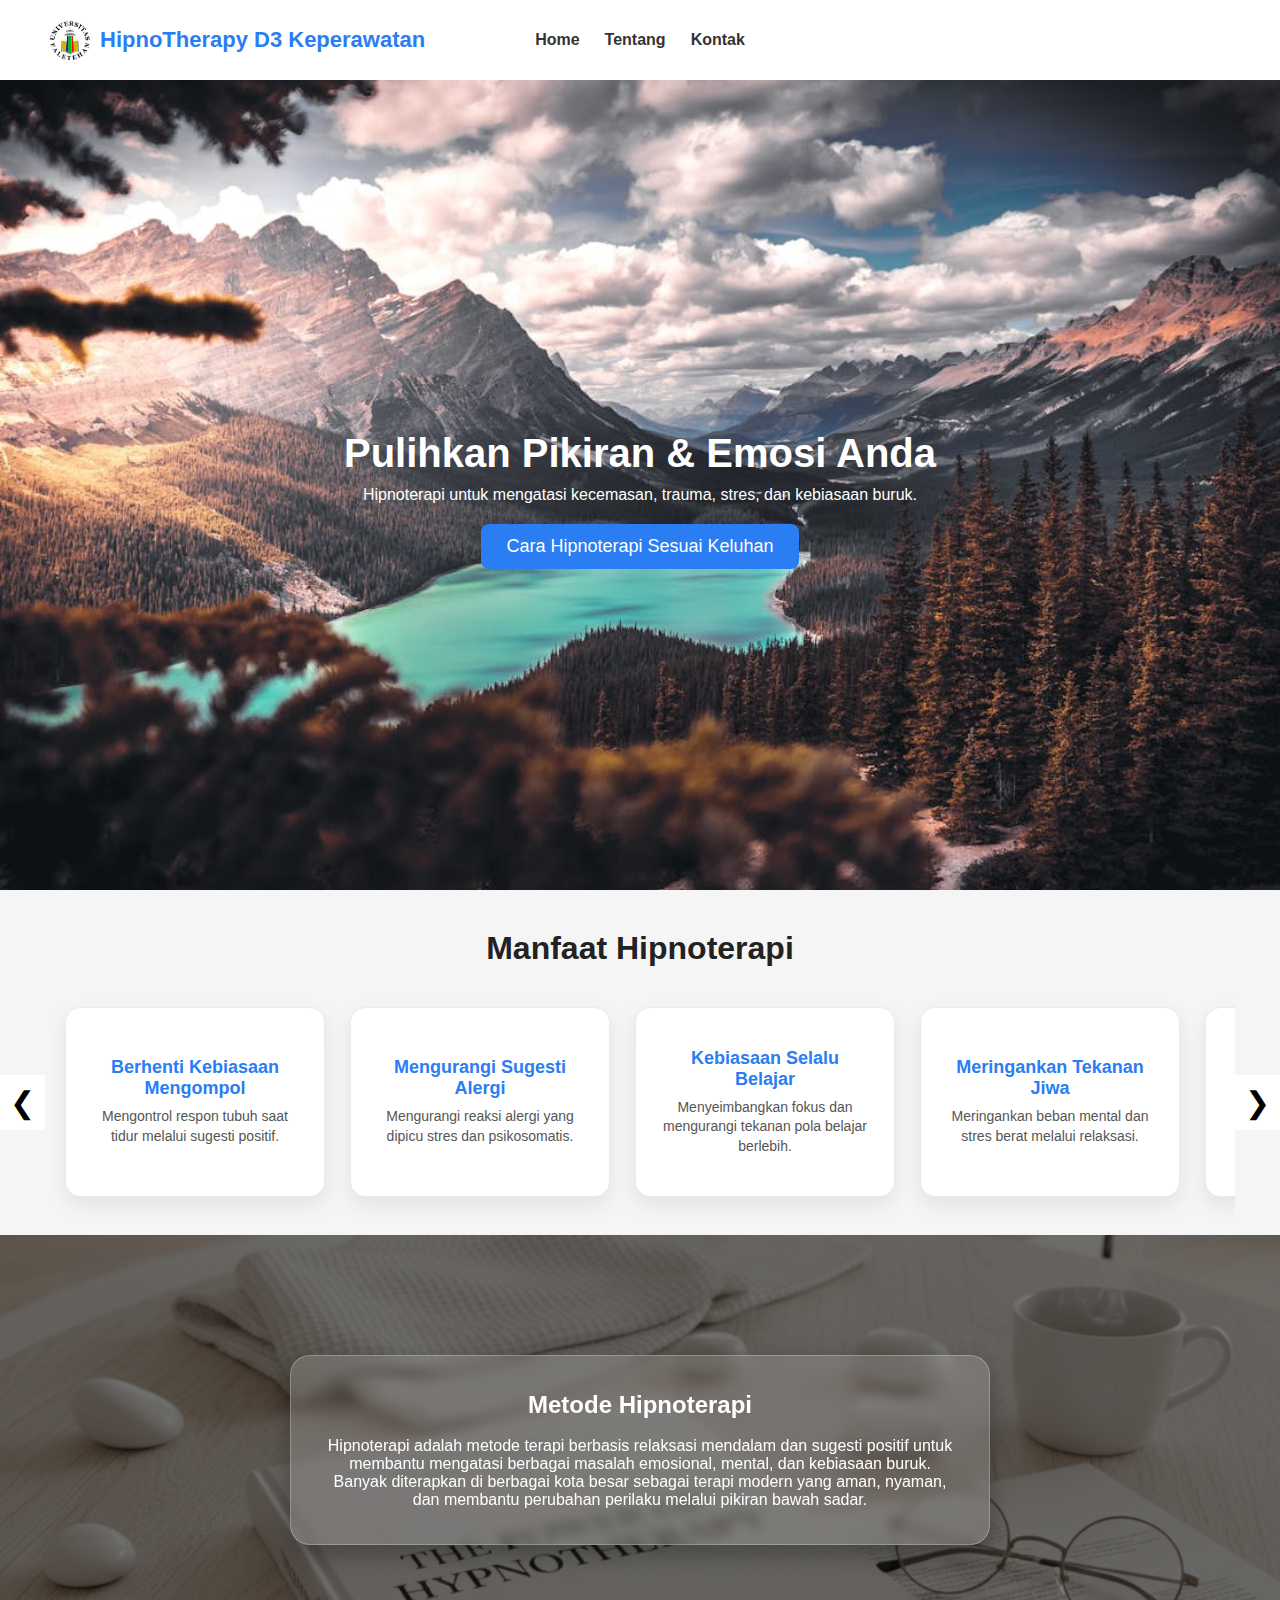
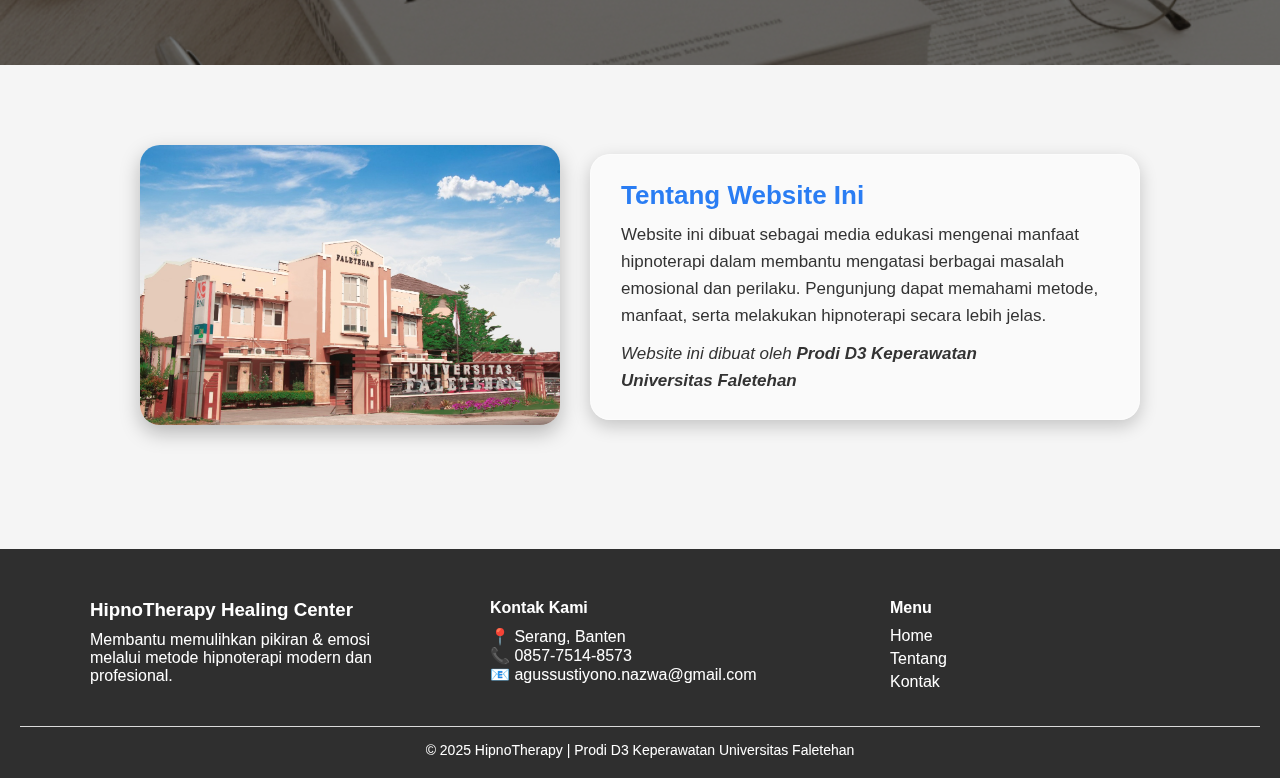
<file: index.html>
<!DOCTYPE html>
<html lang="id">
<head>
  <meta charset="UTF-8">
  <meta name="viewport" content="width=device-width, initial-scale=1.0">
  <title>Hipnoterapi Healing Center</title>
  <link rel="stylesheet" href="style.css">
</head>
<body>

<!-- NAVBAR -->
<header>
  <nav class="navbar">
   <div class="logo">
  <img src="image/logo.png" alt="Logo" class="logo-img">
  <span>HipnoTherapy D3 Keperawatan</span>
</div>

    <ul>
      <li><a href="index.html">Home</a></li>
      <li><a href="#about-web">Tentang</a></li>
      <li><a href="#footer">Kontak</a></li>
    </ul>
  </nav>
</header>

<!-- HERO -->
<section class="hero">
  <div class="hero-text">
    <h1>Pulihkan Pikiran & Emosi Anda</h1>
    <p>Hipnoterapi untuk mengatasi kecemasan, trauma, stres, dan kebiasaan buruk.</p>
    <button class="cta" onclick="window.location.href='keluhan.html'">
    Cara Hipnoterapi Sesuai Keluhan
    </button>

  </div>
</section>
<!-- SERVICES -->
<section id="services">
  <h2 class="section-title">Manfaat Hipnoterapi</h2>

  <div class="service-wrapper">
    <button class="arrow left">&#10094;</button>

    <div class="service-container">

      <div class="service-card"><h3>Berhenti Kebiasaan Mengompol</h3><p>Mengontrol respon tubuh saat tidur melalui sugesti positif.</p></div>

      <div class="service-card"><h3>Mengurangi Sugesti Alergi</h3><p>Mengurangi reaksi alergi yang dipicu stres dan psikosomatis.</p></div>

      <div class="service-card"><h3>Kebiasaan Selalu Belajar</h3><p>Menyeimbangkan fokus dan mengurangi tekanan pola belajar berlebih.</p></div>

      <div class="service-card"><h3>Meringankan Tekanan Jiwa</h3><p>Meringankan beban mental dan stres berat melalui relaksasi.</p></div>

      <div class="service-card"><h3>Melupakan Ingatan Tentang Seseorang</h3><p>Melepas ikatan emosional dan membantu move on lebih sehat.</p></div>

      <div class="service-card"><h3>Menghentikan Kebiasaan Buruk</h3><p>Mengubah pola bawah sadar pemicu kebiasaan negatif.</p></div>

      <div class="service-card"><h3>Mengurangi Kebiasaan Marah</h3><p>Membantu kontrol emosi dan respon marah berlebih.</p></div>

      <div class="service-card"><h3>Menurunkan Berat Badan</h3><p>Mengontrol nafsu makan dan sugesti pola hidup sehat.</p></div>

      <div class="service-card"><h3>Meningkatkan Percaya Diri</h3><p>Membangun rasa yakin diri dan mengatasi rasa minder.</p></div>

      <div class="service-card"><h3>Relaksasi Tentang Tekanan Darah Tinggi</h3><p>Relaksasi untuk menurunkan pemicu psikosomatis hipertensi.</p></div>

      <div class="service-card"><h3>Mengatasi Sembelit dengan Relaksasi</h3><p>Mengurangi ketegangan usus yang dipengaruhi stres.</p></div>

      <div class="service-card"><h3>Mengatasi Asma dengan Latihan Nafas</h3><p>Latihan napas dan relaksasi untuk mengurangi serangan.</p></div>

    </div>

    <button class="arrow right">&#10095;</button>
  </div>
  <br>
</section>


<!-- ABOUT HIPNOTERAPI -->
<section class="about">
  <div class="about-content">
    <h2>Metode Hipnoterapi</h2>
    <br>
    <p>
      Hipnoterapi adalah metode terapi berbasis relaksasi mendalam dan sugesti positif
      untuk membantu mengatasi berbagai masalah emosional, mental, dan kebiasaan buruk.
    </p>
    <p>
      Banyak diterapkan di berbagai kota besar sebagai terapi modern yang aman,
      nyaman, dan membantu perubahan perilaku melalui pikiran bawah sadar.
    </p>
  </div>
</section>

<!-- TENTANG WEBSITE -->
<section id="about-web" class="about-web">
  <div class="about-web-container">

    <div class="about-web-img">
      <img src="image/faletehan.jpg" alt="Hipnoterapi">
    </div>

    <div class="about-web-text">
      <h2>Tentang Website Ini</h2>
      <p>
        Website ini dibuat sebagai media edukasi mengenai manfaat hipnoterapi
        dalam membantu mengatasi berbagai masalah emosional dan perilaku.
        Pengunjung dapat memahami metode, manfaat, serta melakukan hipnoterapi
        secara lebih jelas.
      </p>

      <p class="creator">
        Website ini dibuat oleh <b>Prodi D3 Keperawatan</b><br>
        <b>Universitas Faletehan</b>
      </p>
    </div>

  </div>
</section>
<!-- FOOTER -->
<footer class="footer" id="footer">
  <div class="footer-container">

    <div class="footer-info">
      <h3>HipnoTherapy Healing Center</h3>
      <p>Membantu memulihkan pikiran & emosi melalui metode hipnoterapi modern dan profesional.</p>
    </div>

    <div class="footer-contact">
      <h4>Kontak Kami</h4>
      <p>📍 Serang, Banten</p>
      <p>📞 0857-7514-8573</p>
      <p>📧 agussustiyono.nazwa@gmail.com</p>
    </div>

    <div class="footer-links">
      <h4>Menu</h4>
      <a href="index.html">Home</a>
      <a href="#about-web">Tentang</a>
      <a href="#footer">Kontak</a>
    </div>

  </div>

  <div class="footer-bottom">
    <p>&copy; 2025 HipnoTherapy | Prodi D3 Keperawatan Universitas Faletehan</p>
  </div>
</footer>




<script src="script.js"></script>
</body>
</html>
</file>
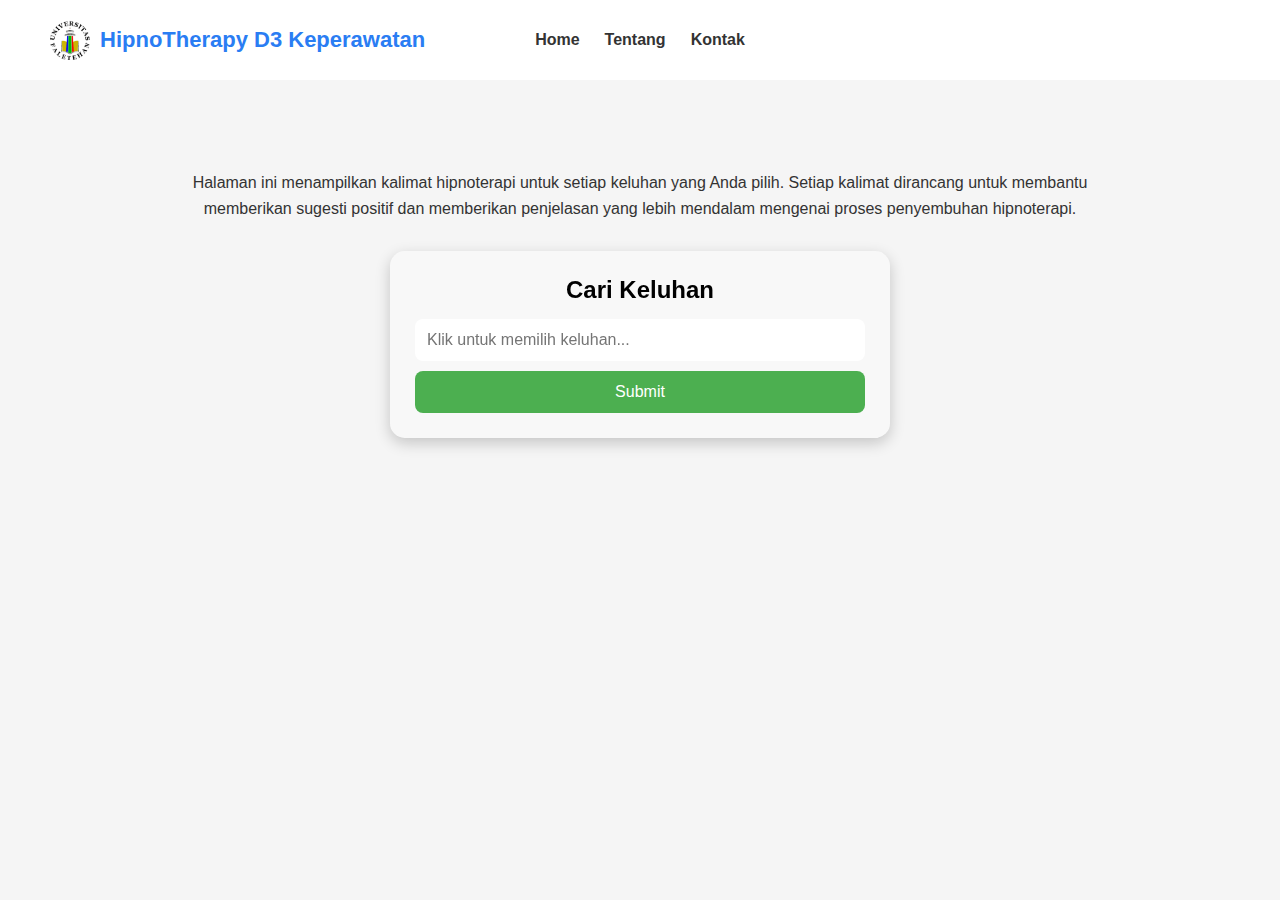
<file: keluhan.html>
<!DOCTYPE html>
<html lang="id">
<head>
  <meta charset="UTF-8">
  <meta name="viewport" content="width=device-width, initial-scale=1.0">
  <title>Form Keluhan - Hipnoterapi</title>
  <link rel="stylesheet" href="keluhan.css">
</head>
<body>

<nav class="navbar">
  <div class="logo">
    <img src="image/logo.png" alt="Logo" class="logo-img">
    <span>HipnoTherapy D3 Keperawatan</span>
  </div>
  <ul>
    <li><a href="index.html">Home</a></li>
    <li><a href="index.html">Tentang</a></li>
    <li><a href="index.html">Kontak</a></li>
  </ul>
</nav>


<!-- DESKRIPSI -->
<div class="desc-out">
  Halaman ini menampilkan kalimat hipnoterapi untuk setiap keluhan yang Anda pilih.
  Setiap kalimat dirancang untuk membantu memberikan sugesti positif dan memberikan
  penjelasan yang lebih mendalam mengenai proses penyembuhan hipnoterapi.
</div>

<!-- BOX FORM -->
<div class="container">
  <h2>Cari Keluhan</h2>

  <input type="text" placeholder="Klik untuk memilih keluhan..." class="search-box" id="inputKeluhan" readonly>

  <select id="pilihanKeluhan" size="6">
    <option value="mengompol">Mengompol</option>
    <option value="alergi">Alergi</option>
    <option value="kebiasaan_belajar">Kebiasaan selalu belajar</option>
    <option value="tekanan_jiwa">Tekanan jiwa</option>
    <option value="melupakan_seseorang">Melupakan seseorang</option>
    <option value="kebiasaan_buruk">Menghentikan kebiasaan buruk</option>
    <option value="kemarahan">Mengurangi kemarahan</option>
    <option value="berat_badan">Menurunkan berat badan</option>
    <option value="percaya_diri">Meningkatkan percaya diri</option>
    <option value="tekanan_darah">Tekanan darah tinggi</option>
    <option value="sembelit">Mengatasi sembelit</option>
    <option value="asma">Mengatasi asma</option>
  </select>

  <button id="submitBtn">Submit</button>
</div>

<!-- BOX RESULT -->
<div class="container result-container" id="resultContainer" style="display:none;">
  <h3>Script Hipnoterapi</h3>
  <div id="result" class="result"></div>
</div>

<script>
const input = document.getElementById("inputKeluhan");
const select = document.getElementById("pilihanKeluhan");
const submitBtn = document.getElementById("submitBtn");
const resultBox = document.getElementById("result");
const resultContainer = document.getElementById("resultContainer");

// Klik input untuk membuka select
input.addEventListener("click", () => {
  select.style.display = "block";
});

// Pilih opsi dari select
select.addEventListener("change", () => {
  input.value = select.options[select.selectedIndex].text;
  select.style.display = "none";
});

// Submit keluhan
submitBtn.addEventListener("click", () => {
  if(input.value === ""){
    alert("Silakan pilih keluhan dulu");
    return;
  }

  let fileName = select.value + ".txt";

  fetch("scripts/" + fileName)
    .then(res => res.text())
    .then(data => {
      resultBox.textContent = data;
      resultContainer.style.display = "block";
      resultBox.classList.add("show");
    })
    .catch(() => {
      resultBox.textContent = "Script belum tersedia.";
      resultContainer.style.display = "block";
      resultBox.classList.add("show");
    });
});
</script>

</body>
</html>
</file>
<file: style.css>
*{
  margin:0;
  padding:0;
  box-sizing:border-box;
  font-family:Arial, sans-serif;
}

@import url('https://fonts.googleapis.com/css2?family=Poppins:wght@300;400;500;600;700&display=swap');

*{
  font-family: "Poppins", sans-serif;
}


body{
  background:#f5f5f5;
}

/* ===== NAVBAR===== */
.navbar {
  position: relative; /* supaya ul bisa di tengah */
  padding: 20px 50px;
  background: white;
  display: flex;
  align-items: center;
}

/* Menu di tengah */
.navbar ul {
  position: absolute;
  left: 50%;
  transform: translateX(-50%);
  display: flex;
  gap: 25px;
  list-style: none;
}

.logo {
  display: flex;
  align-items: center;
  gap: 10px;
  font-size: 22px;
  font-weight: bold;
  color: #2a7df3;
}

.logo-img {
  width: 40px;    
  height: 40px;
  object-fit: contain;
}

.navbar a{
  text-decoration:none;
  color:#333;
  font-weight:bold;
}

/* ===== RESPONSIVE NAVBAR ===== */
@media (max-width: 768px) {
  .navbar {
    flex-wrap: wrap; /* logo dan menu bisa baris baru */
    justify-content: flex-start;
    padding: 15px 20px;
  }

  .navbar ul {
    position: static;    /* menu tidak absolute lagi */
    transform: none;
    flex-direction: column; /* menu vertikal */
    width: 100%;
    margin-top: 10px;
    align-items: flex-start;
    gap: 10px;
  }
}

/* HERO */
.hero{
  background:url('image/gunung.png') center/cover;
  min-height:90vh;
  display:flex;
  justify-content:center;
  align-items:center;
  text-align:center;
  padding:150px 20px 120px;
  color:white;
  position:relative;
}

.hero-text h1{
  font-size:40px;
  margin-bottom:10px;
}

.cta{
  margin-top:20px;
  padding:12px 25px;
  border:none;
  background:#2a7df3;
  color:white;
  font-size:18px;
  border-radius:8px;
  cursor:pointer;
}

/* ABOUT */
.about{
  background:url('image/buku.png') center/cover;
  position:relative;
  padding:120px 20px;
  display:flex;
  justify-content:center;
  align-items:center;
}

.about::before{
  content:"";
  position:absolute;
  top:0;
  left:0;
  width:100%;
  height:100%;
  background:rgba(0,0,0,0.5);
}

.about-content{
  position:relative;
  background:rgba(255,255,255,0.15);
  backdrop-filter: blur(6px);
  padding:35px 30px;
  border-radius:20px;
  max-width:700px;
  width:90%;
  text-align:center;
  color:white;
  box-shadow:0 10px 25px rgba(0,0,0,0.3);
  border:1px solid rgba(255,255,255,0.25);
}

/* SERVICES */
.section-title{
  text-align:center;
  font-size:32px;
  font-weight:600;
  margin:40px 0 20px;
  color:#222;
}

.service-wrapper{
  display:flex;
  align-items:center;
  position:relative;
  overflow:hidden;
}

.service-container{
  display:flex;
  gap:25px;
  overflow-x:auto;
  scroll-behavior:smooth;
  padding:20px;
  scroll-snap-type:x mandatory;
  cursor:grab;

  -ms-overflow-style:none;
  scrollbar-width:none;
}

.service-container::-webkit-scrollbar{
  display:none;
}

.service-card{
  min-width:260px;
  background:white;
  padding:25px;
  border-radius:15px;
  box-shadow:0 8px 20px rgba(0,0,0,0.08);
  scroll-snap-align:center;
  text-align:center;
  transition:0.3s;
  height:190px;
  border:1px solid #eaeaea;
  display:flex;
  flex-direction:column;
  justify-content:center;
}

.service-card h3{
  font-size:18px;
  font-weight:600;
  color:#2a7df3;
  margin-bottom:8px;
}

.service-card p{
  font-size:14px;
  color:#555;
  line-height:1.4;
}

.service-card:hover{
  transform:translateY(-5px);
  box-shadow:0 12px 25px rgba(0,0,0,0.15);
}

/* ARROW */
.arrow{
  background:white;
  border:none;
  font-size:30px;
  padding:10px;
  cursor:pointer;
}

@media(max-width:768px){
  .arrow{ display:none; }
}

.about-web{
  display:flex;
  justify-content:center;
  padding:80px 20px;
  background:#f5f5f5;
}

.about-web-container{
  display:flex;
  gap:30px;
  max-width:1000px;
  width:100%;
  align-items:center;
  flex-wrap:wrap;
}

.about-web-img img{
  width:420px;
  border-radius:20px;
  object-fit:cover;
  box-shadow:0 8px 20px rgba(0,0,0,0.25);
}

.about-web-text{
  flex:1;
  background:rgba(255,255,255,0.5);
  backdrop-filter:blur(10px);
  padding:25px 30px;
  border-radius:20px;
  border:1px solid rgba(255,255,255,0.4);
  box-shadow:0 6px 18px rgba(0,0,0,0.2);
}

.about-web-text h2{
  font-size:26px;
  margin-bottom:10px;
  color:#2a7df3;
  font-weight:700;
}

.about-web-text p{
  font-size:17px;
  line-height:1.6;
  color:#333;
}

.creator{
  margin-top:10px;
  font-style:italic;
  color:#222;
}
/* FOOTER */
.footer {
  background: rgba(0, 0, 0, 0.808);
  backdrop-filter: blur(8px);
  color: white;
  padding: 50px 20px 20px;
  margin-top: 40px;
}

.footer-container {
  display: flex;
  justify-content: space-between;
  flex-wrap: wrap;
  max-width: 1100px;
  margin: auto;
  gap: 30px;
}

.footer-info, .footer-contact, .footer-links {
  width: 300px;
}

.footer h3, .footer h4 {
  margin-bottom: 10px;
  font-weight: 600;
}

.footer-links a {
  display: block;
  color: white;
  text-decoration: none;
  margin: 5px 0;
  transition: 0.3s;
}

.footer-links a:hover {
  text-decoration: underline;
  margin-left: 5px;
}

.footer-bottom {
  text-align: center;
  margin-top: 30px;
  border-top: 1px solid rgba(255, 255, 255, 0.825);
  padding-top: 15px;
  font-size: 14px;
}
</file>
<file: keluhan.css>
*{
  margin:0;
  padding:0;
  box-sizing:border-box;
  font-family: "Poppins", sans-serif;
}

body{
  background:#f5f5f5;
}

.navbar {
  position: relative;
  padding: 20px 50px;
  background: white;
  display: flex;
  align-items: center;
}

/* Logo di kiri */
.logo {
  display: flex;
  align-items: center;
  gap: 10px;
  font-size: 22px;
  font-weight: bold;
  color: #2a7df3;
}

/* Logo image */
.logo-img {
  width: 40px;
  height: 40px;
  object-fit: contain;
}

/* Menu di tengah navbar */
.navbar ul {
  position: absolute;
  left: 50%;
  transform: translateX(-50%);
  display: flex;
  gap: 25px;
  list-style: none;
}

/* Link */
.navbar a {
  text-decoration: none;
  color: #333;
  font-weight: bold;
}



/* DESKRIPSI */
.desc-out {
  margin-top: 90px;
  width: 80%;
  max-width: 900px;
  margin-left: auto;
  margin-right: auto;
  text-align: center;
  font-size: 16px;
  line-height: 1.6;
  color: #333;
}

/* FORM CONTAINER */
.container{
  width: 90%;
  max-width: 500px;
  margin: 30px auto;
  background: rgba(255,255,255,0.3);
  backdrop-filter: blur(10px);
  padding: 25px;
  border-radius: 15px;
  text-align: center;
  box-shadow: 0 5px 15px rgba(0,0,0,0.2);
}

h2{
  margin-bottom: 15px;
}

/* INPUT */
.search-box{
  width: 100%;
  padding: 12px;
  font-size: 16px;
  border-radius: 8px;
  border: none;
  outline: none;
  margin-bottom: 10px;
}

/* SELECT DROPDOWN */
select{
  width: 100%;
  height: 150px;
  font-size: 16px;
  display: none;
  margin-bottom: 15px;
  border-radius: 8px;
  padding: 8px;
}

/* BUTTON */
button{
  width: 100%;
  padding: 12px;
  border: none;
  background: #4CAF50;
  color: white;
  font-size: 16px;
  border-radius: 8px;
  cursor: pointer;
}

button:hover{
  background: #3a9c43;
}

/* RESULT BOX */
.result-container {
  width: 90%;           /* lebar responsive */
  max-width: 700px;     /* lebih lebar dari form */
  margin: 20px auto;
}

.result {
  margin-top: 10px;
  padding: 20px;
  background: rgba(255,255,255,0.6);
  border: 1px solid rgba(255,255,255,0.8);
  border-radius: 10px;
  text-align: left;
  white-space: pre-line;
  opacity: 0;
  transition: .4s;
  max-height: 500px;
  overflow-y: auto;
}


.result.show {
  opacity: 1;
}
</file>
